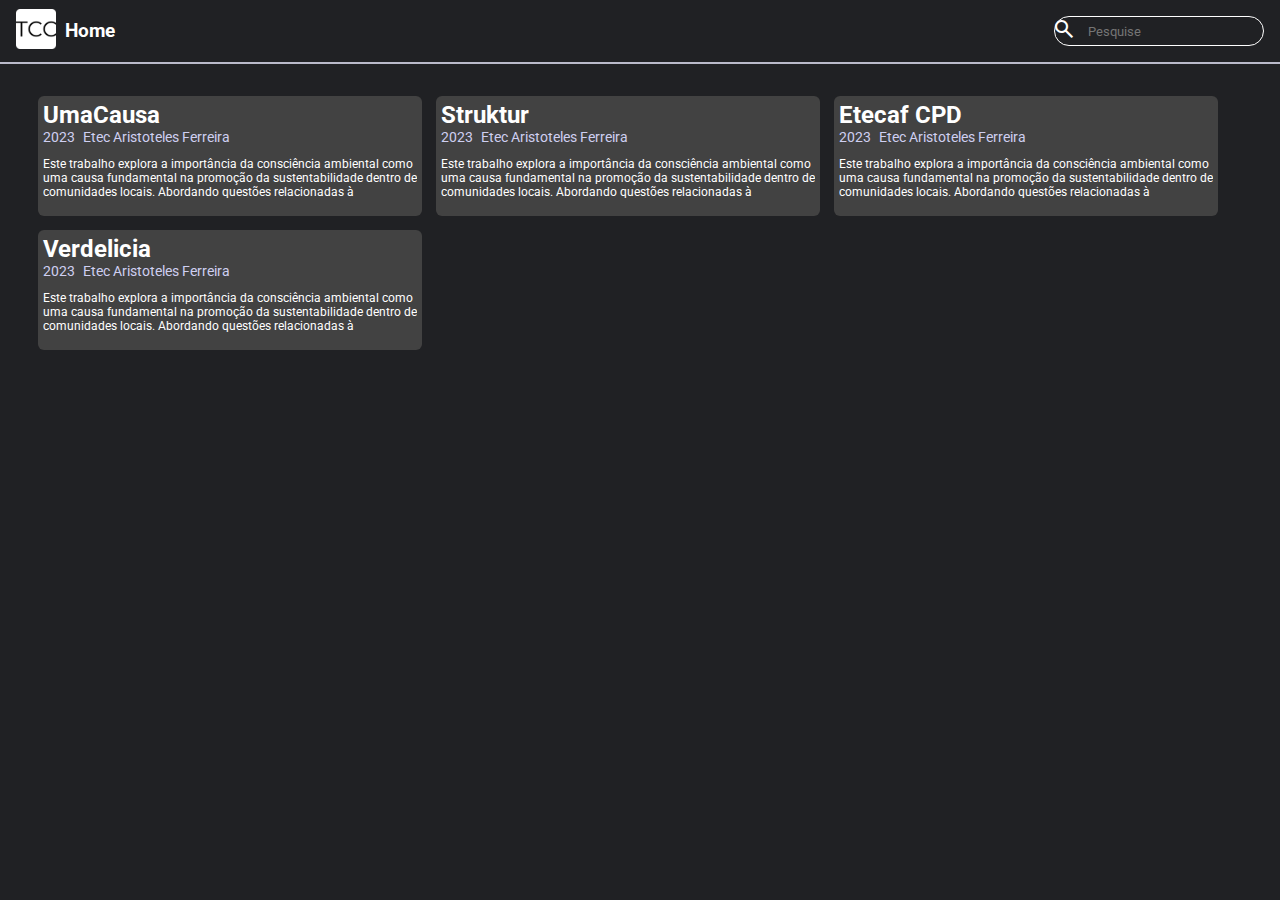
<file: Estático/index.html>
<!DOCTYPE html>
<html lang="en">
<head>
    <meta charset="UTF-8">
    <link rel="stylesheet" href="https://fonts.googleapis.com/css2?family=Material+Symbols+Outlined:opsz,wght,FILL,GRAD@20..48,100..700,0..1,-50..200" />
    <link rel="stylesheet" href="https://fonts.googleapis.com/css2?family=Material+Symbols+Outlined:opsz,wght,FILL,GRAD@24,400,0,0" />
    <link rel="stylesheet" href="css/style.css">
    <meta name="viewport" content="width=device-width, initial-scale=1.0">
    <title>TCCs Viewer - Home</title>
</head>
<body>
    <header>
        <div class="logoH3">
            <a href="index.html"  style="width: 100%;" ><img src="imagens/logo.png" class="logo" alt="Logo"></a>
            <h3>Home</h3>
        </div>
        <div class="menu">
          <!--<img src="imagens/usuario.png"  class="logo" alt="Perfil">
            <div>
                <span class="material-symbols-outlined">
                    inventory_2
                    </span>
                Meus TCCs
            </div>-->
           <div class="input">
                <span class="material-symbols-outlined">
                    search
                    </span>
                <input type="search" placeholder="Pesquise">
            </div>
        </div>
        </header>
    <!-- <div>
        <h3>TCCs</h3>
        <select name="Filtro" id="">
            <option>Filtro</option>
        </select>
    </div> -->
        <main>
            <a href="tcc.html"><div class="card">
                <h2>UmaCausa</h2>
                <div class="subSecao">
                    <p>2023</p>
                    <p>Etec Aristoteles Ferreira</p>
                </div>
                <p class="desc">Este trabalho explora a importância da consciência ambiental como uma causa fundamental na promoção da sustentabilidade dentro de comunidades locais. Abordando questões relacionadas à degradação ambiental e aos impactos negativos das atividades humanas, o estudo enfatiza a necessidade de iniciativas que visem a sensibilização e ações práticas.</p>
            </div></a>
            <a href="tcc.html"><div class="card">
                <h2>Struktur</h2>
                <div class="subSecao">
                    <p>2023</p>
                    <p>Etec Aristoteles Ferreira</p>
                </div>
                <p class="desc">Este trabalho explora a importância da consciência ambiental como uma causa fundamental na promoção da sustentabilidade dentro de comunidades locais. Abordando questões relacionadas à degradação ambiental e aos impactos negativos das atividades humanas, o estudo enfatiza a necessidade de iniciativas que visem a sensibilização e ações práticas.</p>
            </div></a>
            <a href="tcc.html"><div class="card">
                <h2>Etecaf CPD</h2>
                <div class="subSecao">
                    <p>2023</p>
                    <p>Etec Aristoteles Ferreira</p>
                </div>
                <p class="desc">Este trabalho explora a importância da consciência ambiental como uma causa fundamental na promoção da sustentabilidade dentro de comunidades locais. Abordando questões relacionadas à degradação ambiental e aos impactos negativos das atividades humanas, o estudo enfatiza a necessidade de iniciativas que visem a sensibilização e ações práticas.</p>
            </div></a>
        <a href="tcc.html"><div class="card">
                <h2>Verdelicia</h2>
                <div class="subSecao">
                    <p>2023</p>
                    <p>Etec Aristoteles Ferreira</p>
                </div>
                <p class="desc">Este trabalho explora a importância da consciência ambiental como uma causa fundamental na promoção da sustentabilidade dentro de comunidades locais. Abordando questões relacionadas à degradação ambiental e aos impactos negativos das atividades humanas, o estudo enfatiza a necessidade de iniciativas que visem a sensibilização e ações práticas.</p>
            </div></a>
        </main>
</body>
</html>
</file>
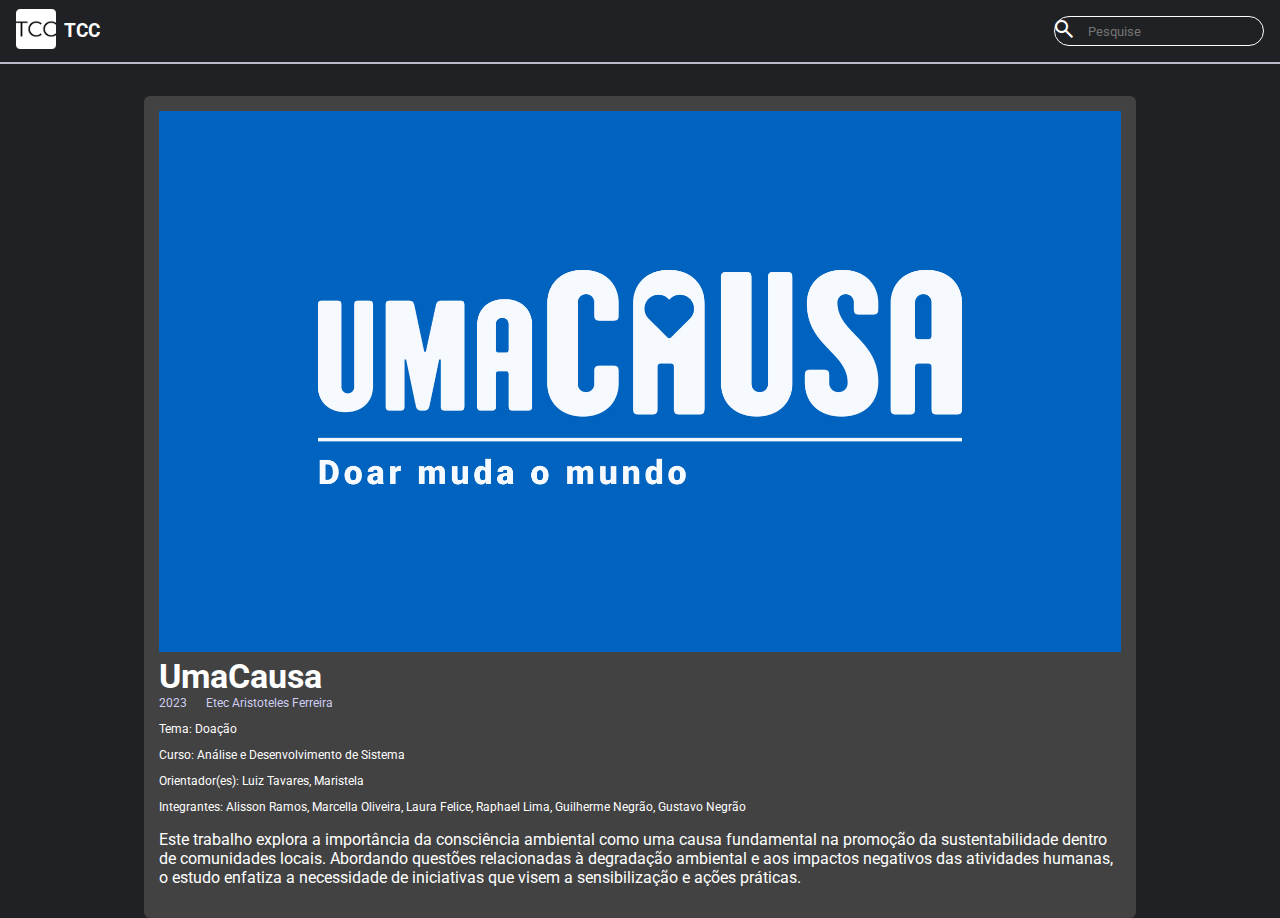
<file: Estático/tcc.html>
<!DOCTYPE html>
<html lang="en">
<head>
    <meta charset="UTF-8">
    <link rel="stylesheet" href="https://fonts.googleapis.com/css2?family=Material+Symbols+Outlined:opsz,wght,FILL,GRAD@20..48,100..700,0..1,-50..200" />
    <link rel="stylesheet" href="https://fonts.googleapis.com/css2?family=Material+Symbols+Outlined:opsz,wght,FILL,GRAD@24,400,0,0" />
    <link rel="stylesheet" href="css/style.css">
    <meta name="viewport" content="width=device-width, initial-scale=1.0">
    <title>TCCs Viewer - Home</title>
</head>
<body>
    <header>
        <div class="logoH3">
            <a href="index.html"  style="width: 100%;" ><img src="imagens/logo.png"class="logo" alt="Logo"></a>
            <h3>TCC</h3>
        </div>
        <div class="menu">
            <!-- <img src="imagens/usuario.png"  class="logo" alt="Perfil">
            <div>
                <span class="material-symbols-outlined">
                    inventory_2
                    </span>
                Meus TCCs
            </div> -->
            <div class="input">
                <span class="material-symbols-outlined">
                    search
                    </span>
                <input type="search" placeholder="Pesquise">
            </div>
        </div>
    </header>
    <!-- <div>
        <h3>TCCs</h3>
        <select name="Filtro" id="">
            <option>Filtro</option>
        </select>
    </div> -->
        <main class="MainTCC">
            <div class="card-tcc">
                <img src="imagens/tccs/01.jpg" class="banner" alt="Banner">
                <h2>UmaCausa</h2>
                <div class="subSecao">
                    <p>2023</p>
                    <p>Etec Aristoteles Ferreira</p>
                </div>
                <p>Tema: Doação</p>
                <p>Curso: Análise e Desenvolvimento de Sistema</p>
                <p>Orientador(es): Luiz Tavares, Maristela</p>
                <P>Integrantes: Alisson Ramos, Marcella Oliveira, Laura Felice, Raphael Lima, Guilherme Negrão, Gustavo Negrão</P>                </P>
                <p class="desc">Este trabalho explora a importância da consciência ambiental como uma causa fundamental na promoção da sustentabilidade dentro de comunidades locais. Abordando questões relacionadas à degradação ambiental e aos impactos negativos das atividades humanas, o estudo enfatiza a necessidade de iniciativas que visem a sensibilização e ações práticas.</p>
            </div>
        </main>
</body>
</html>
</file>
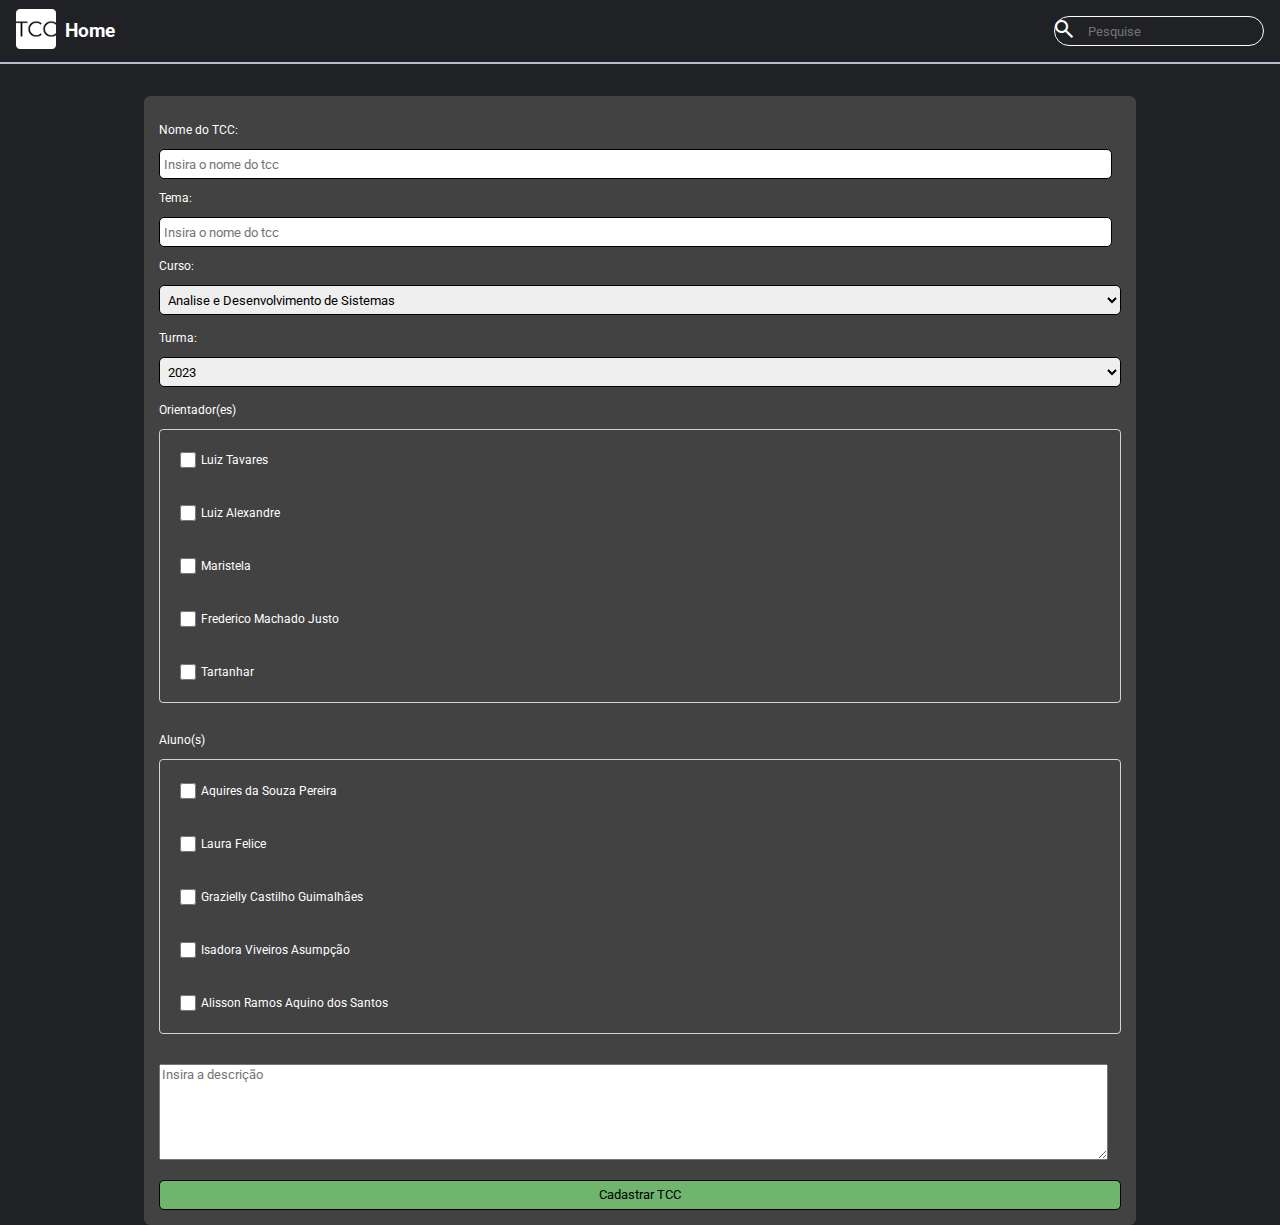
<file: Estático/configuracoes/cadastroDeTcc.html>
<!DOCTYPE html>
<html lang="en">
<head>
    <meta charset="UTF-8">
    <link rel="stylesheet" href="https://fonts.googleapis.com/css2?family=Material+Symbols+Outlined:opsz,wght,FILL,GRAD@20..48,100..700,0..1,-50..200" />
    <link rel="stylesheet" href="https://fonts.googleapis.com/css2?family=Material+Symbols+Outlined:opsz,wght,FILL,GRAD@24,400,0,0" />
    <link rel="stylesheet" href="../css/style.css">
    <meta name="viewport" content="width=device-width, initial-scale=1.0">
    <title>TCCs Viewer - Home</title>
</head>
<body>
    <header>
        <div class="logoH3">
            <a href="../index.html"  style="width: 100%;" ><img src="../imagens/logo.png" class="logo" alt="Logo"></a>
            <h3>Home</h3>
        </div>
        <div class="menu">
            <!-- <img src="imagens/usuario.png"  class="logo" alt="Perfil">
            <div>
                <span class="material-symbols-outlined">
                    inventory_2
                    </span>
                Meus TCCs
            </div> -->
            <div class="input">
                <span class="material-symbols-outlined">
                    search
                    </span>
                <input type="search" placeholder="Pesquise">
            </div>
        </div>
    </header>
    <!-- <div>
        <h3>TCCs</h3>
        <select name="Filtro" id="">
            <option>Filtro</option>
        </select>
    </div> -->
        <main class="MainTCC">
            <div class="card-tcc">
                <p>Nome do TCC:</p>
                <input class="input-envio" type="text" placeholder="Insira o nome do tcc">
                <p>Tema:</p>
                <input class="input-envio" type="text" placeholder="Insira o nome do tcc">
                <p>Curso:</p>
                <select>
                    <option value="0">Analise e Desenvolvimento de Sistemas</option>
                    <option value="1">Marketing</option>
                    <option value="2">Informática para Internet</option>
                </select>
                <p>Turma:</p>
                <select>
                    <option value="0">2023</option>
                    <option value="1">2024</option>
                    <option value="2">2025</option>
                </select>
                <p>Orientador(es)</p>
                <div>
                  <ul class="confirmacoes">
                    <li>
                      <input type="checkbox">
                      <p>Luiz Tavares</p>
                    </li>
                     <li>
                      <input type="checkbox">
                      <p>Luiz Alexandre</p>
                    </li>
                     <li>
                      <input type="checkbox">
                      <p>Maristela</p>
                    </li>
                     <li>
                      <input type="checkbox">
                      <p>Frederico Machado Justo</p>
                    </li>
                    <li>
                      <input type="checkbox">
                      <p>Tartanhar</p>
                    </li>
                  </ul>
                  
                  <p>Aluno(s)</p>
                <div>
                  <ul class="confirmacoes">
                    <li>
                      <input type="checkbox">
                      <p>Aquires da Souza Pereira</p>
                    </li>
                     <li>
                      <input type="checkbox">
                      <p>Laura Felice</p>
                    </li>
                     <li>
                      <input type="checkbox">
                      <p>Grazielly Castilho Guimalhães</p>
                    </li>
                     <li>
                      <input type="checkbox">
                      <p>Isadora Viveiros Asumpção</p>
                    </li>
                    <li>
                      <input type="checkbox">
                      <p>Alisson Ramos Aquino dos Santos</p>
                    </li>
                     <li>
                      <input type="checkbox">
                      <p>Ana Julia Borges Bispo</p>
                    </li>
                     <li>
                      <input type="checkbox">
                      <p>Raphael Lima Fernandes</p>
                    </li>
                    <li>
                      <input type="checkbox">
                      <p>Miguel Brunocilla</p>
                    </li>
                  </ul>
                  
                  
                </div>
                <textarea  placeholder="Insira a descrição"></textarea>

                <button> Cadastrar TCC
</button>
                </div>
        </main>
</body>
</html>
</file>
<file: Estático/css/style.css>
@import url('https://fonts.googleapis.com/css2?family=Roboto:ital,wght@0,100;0,300;0,400;0,500;0,700;0,900;1,100;1,300;1,400;1,500;1,700;1,900&display=swap');


:root{
    --cinza-escuro: #202124;
    --cinza-card: #424242;
}

body{margin: auto; background-color: var(--cinza-escuro);}
*{
    color: #fff;
    font-family: 'Roboto', sans-serif;
}
header{
    display: flex;
    padding: var(--base-size-16, 16px);
    gap: var(--base-size-12, 12px);
    height: 30px;
    align-items: center;
    background-color: var(--cinza-escuro);
    border-bottom: 2px solid #babaca;
    justify-content: space-between;
}
.logo{
    height: 40px;
}
.material-symbols-outlined {
    font-variation-settings:
    'FILL' 0,
    'wght' 400,
    'GRAD' 0,
    'opsz' 24
}
.menu{
    display: flex;
    align-items: center;
    flex-direction: row-reverse;
    gap: 14px;
}
.menu div {
    display: flex;
    align-items: center;
}
.logoH3 {
    display: flex;
    gap: 10%;
    align-items: center;
}
.input{
    display: flex;
    gap: 10px;
    height: 28px;
    width: 208px;
    border-radius: 25px;
    border: 1px solid;
    justify-content: center;
}
.input input{
    background-color: rgba(255,255,255,0);
    border-style: none;
}
.input input:focus-visible {
    outline: none;

}

.material-symbols-outlined {
  font-variation-settings:
  'FILL' 0,
  'wght' 400,
  'GRAD' 0,
  'opsz' 24;
  height: 100%;
}

 .card{
    padding: 5px;
    background-color: var(--cinza-card);
    height: 110px;
    border-radius: 6px;
    margin:auto;
}
 .card .desc{
    font-size: 12px;
    overflow: hidden;
    text-overflow: ellipsis;
    word-wrap: break-word;
    height: 43px;
}
a{
    width: 24rem;
    text-decoration: none;
}
.subSecao{
    display: flex;
    gap: 2%;
    align-items: center;
    font-size: 14px;
}
.subSecao p{
    color: rgb(207, 207, 241)}
 .card h2, .subSecao p, .card-tcc h2 {
    margin: 0px;
}
section{
    width: 40%;
}
main{
    margin-top:2rem;
    display: flex;
    flex-wrap: wrap;
    gap: 14px;
    padding: 0 3% 0 3%;
    align-content: center;
    justify-content: flex-start;
}
a:hover{
    cursor:pointer;
}

.banner{
    width: 100%;
    height: 70%;
}

.card-tcc{
    padding: 15px;
    background-color: var(--cinza-card);
    height: 100%;
    border-radius: 6px;
    width:80%;
    max-width: 80%;
}
.card-tcc p{font-size: 12px;}
.card-tcc .desc{font-size: 16px;}
.card-tcc h2{font-size: 34px;}
select, option{
    color: #000;
}
.input-envio{
    height: 20px;
    
    width: 98%;
    border-radius: 5px;
    border: 1px solid;
    padding: 4px;
}
select{
    display: flex;
    gap: 10px;
    height: 30px;
    width: 100%;
    border-radius: 5px;
    border: 1px solid;
    padding: 4px;
    justify-content: center;
    margin-bottom: 1rem;
}
textarea{
    width: 98%;
    height:90px;
}

input{
  color:#000;
}
button{
    margin-top: 1rem;
    height: 30px;
    width: 100%;
    border-radius: 5px;
    border: 1px solid;
    padding: 4px;
    color:#000;
    background-color: #6fb56d;
}
ul {
    padding: 0; margin: 0;
    margin-bottom: 30px;
}
li {
    list-style: none;
    margin-bottom: 10px;
}
.confirmacoes li {
    font-size: 14px;
    display: flex;
    justify-items: center;
    align-items: center;
}

.confirmacoes input {
    width: 16px;
    height: 16px;
    margin-right: 5px;
    vertical-align: middle;
    position: relative;
}
.confirmacoes{
    display: flex;
    flex-direction: column;
    gap: 5px;
    background-color: transparent;
    padding: 0.7rem 1rem;
    border: solid thin #d3d3d3;
    border-radius: 4px;
    max-height: 250px;
    overflow: scroll;
    overflow-x: auto;
    overflow-y: auto;
}
.MainTCC{
    justify-content: center;
}
</file>
